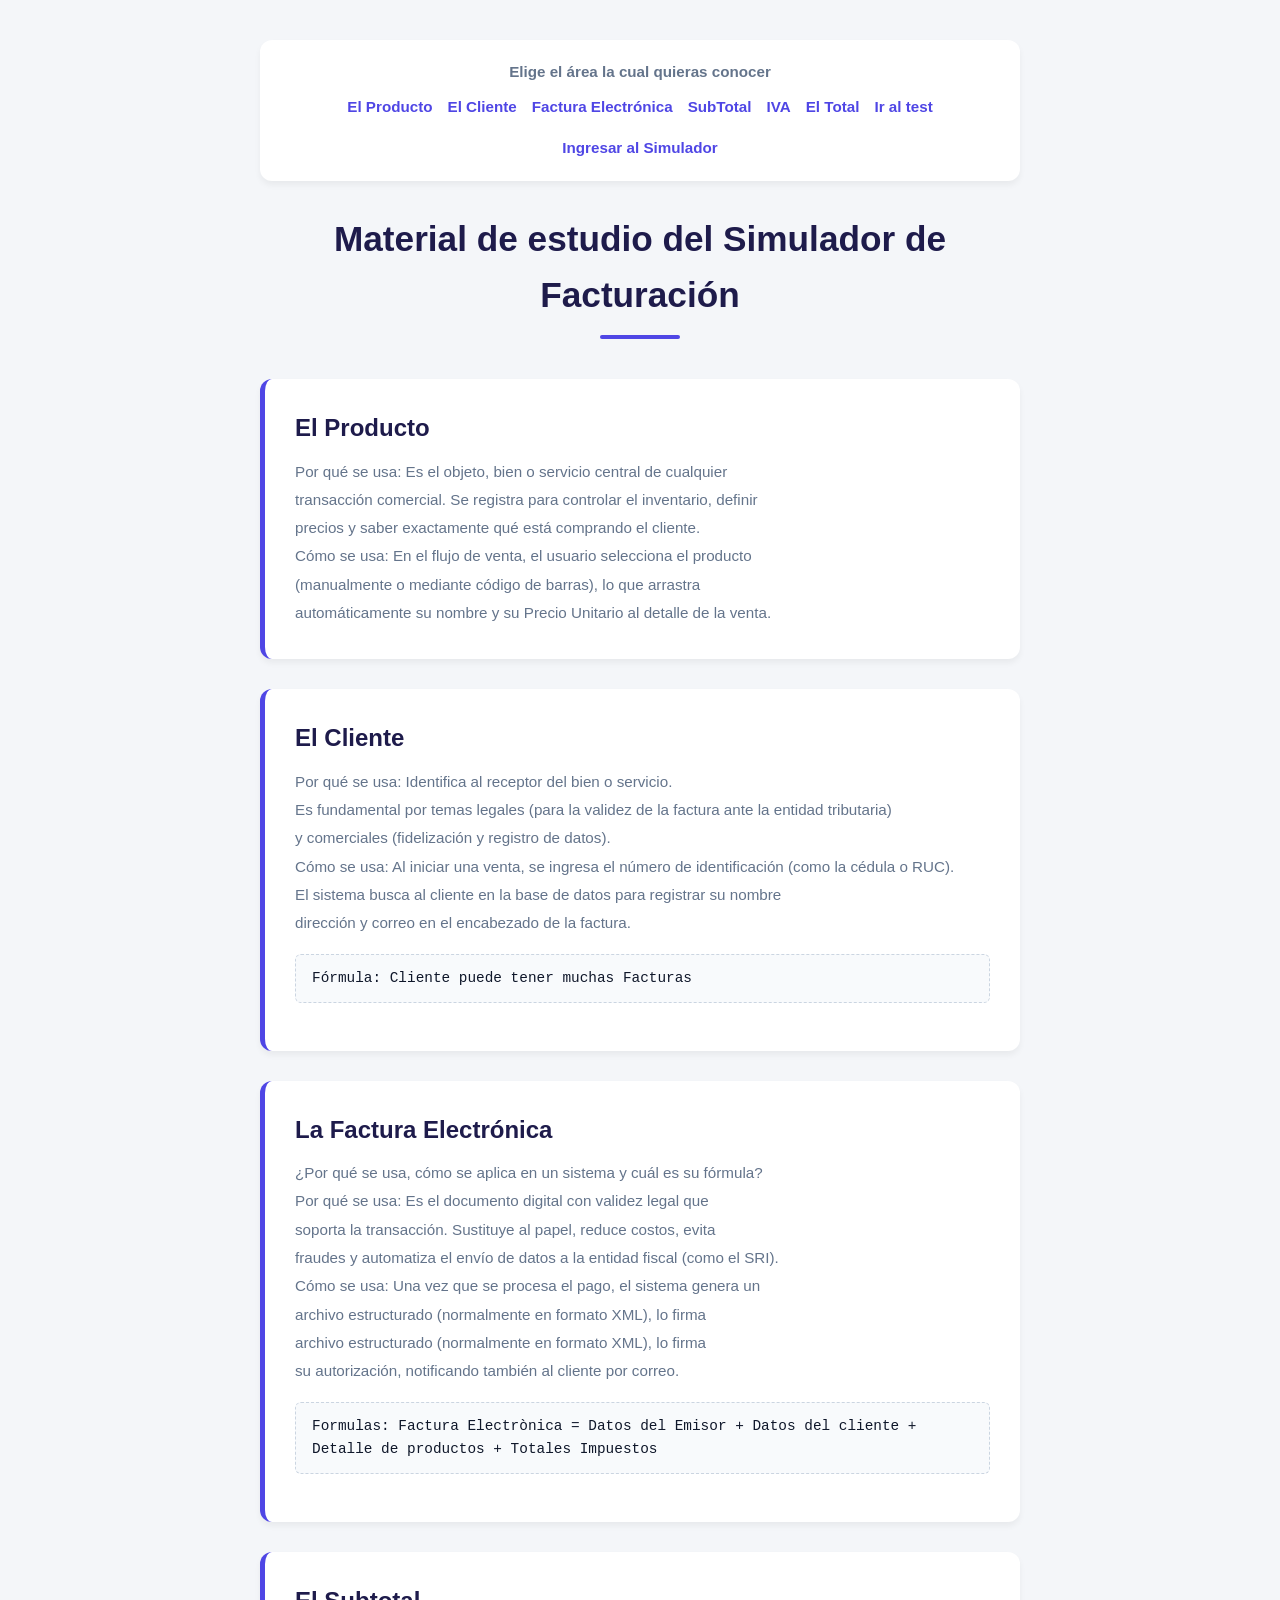
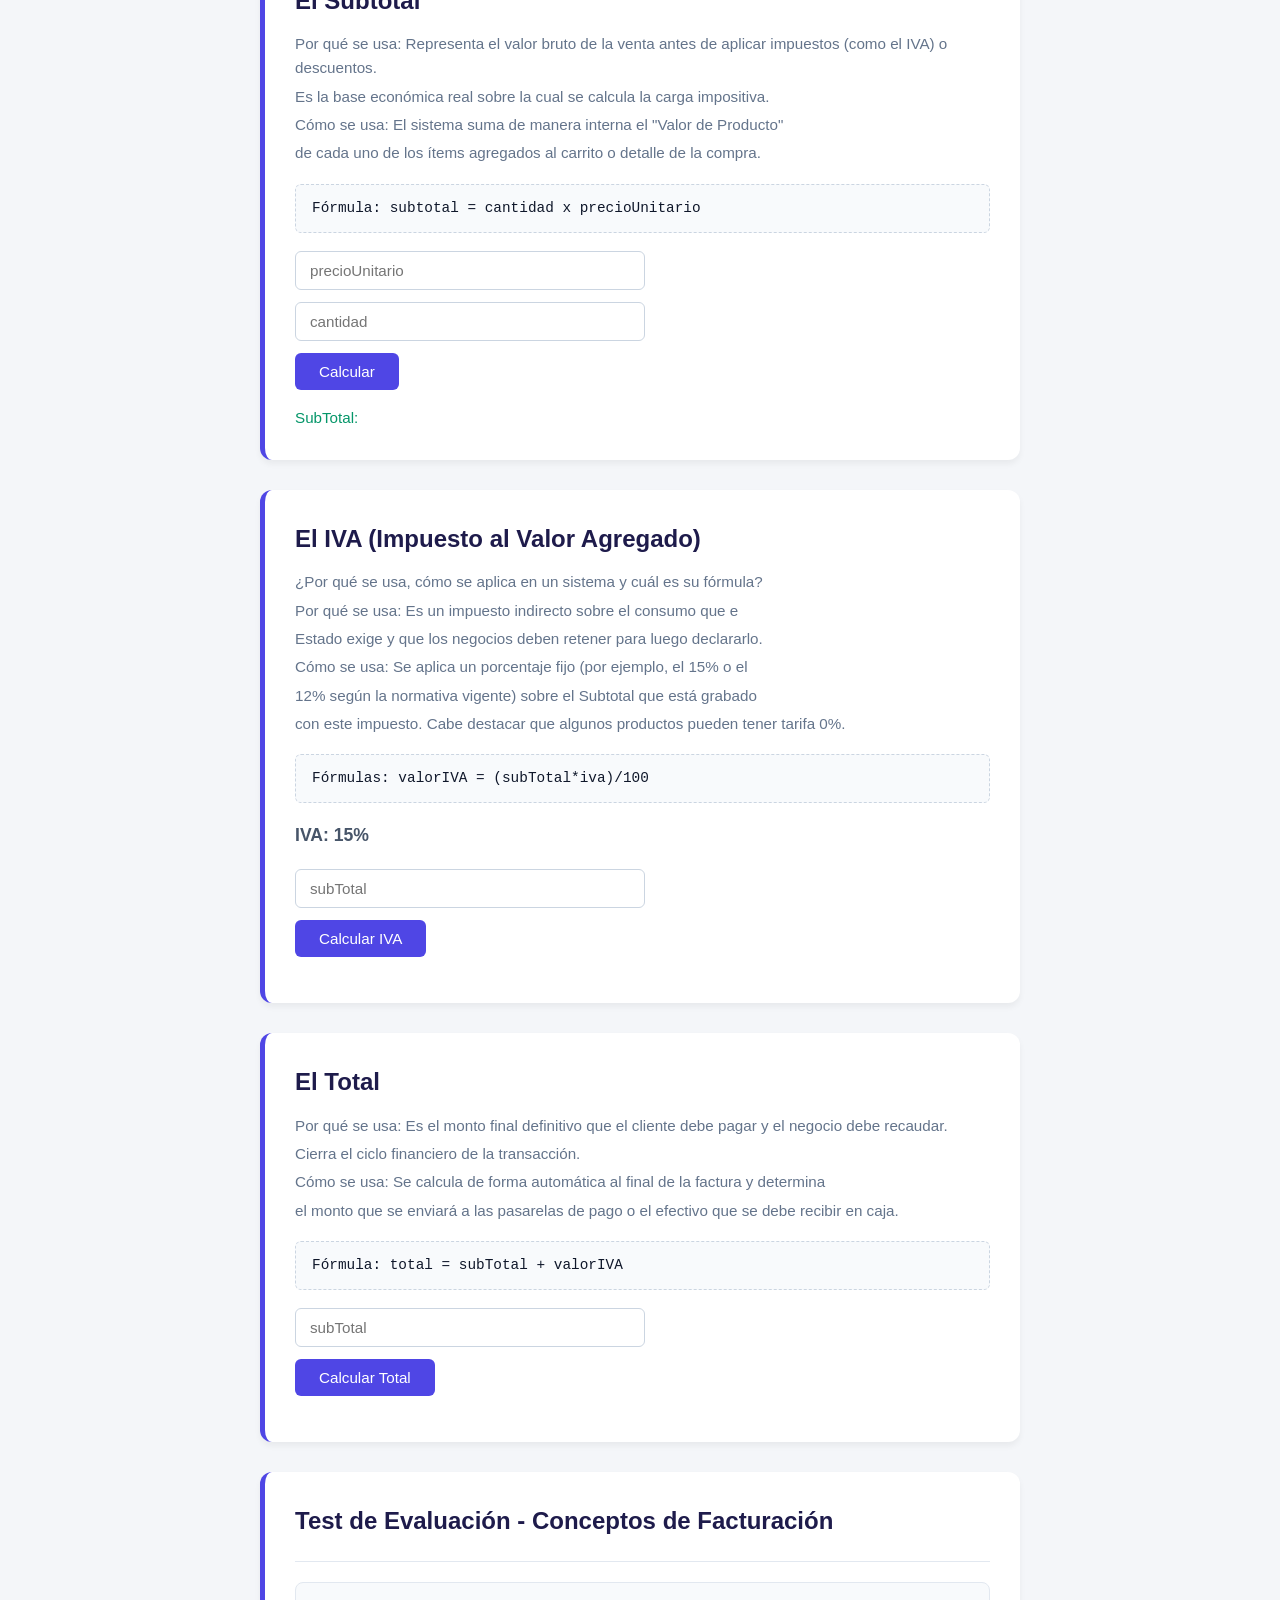
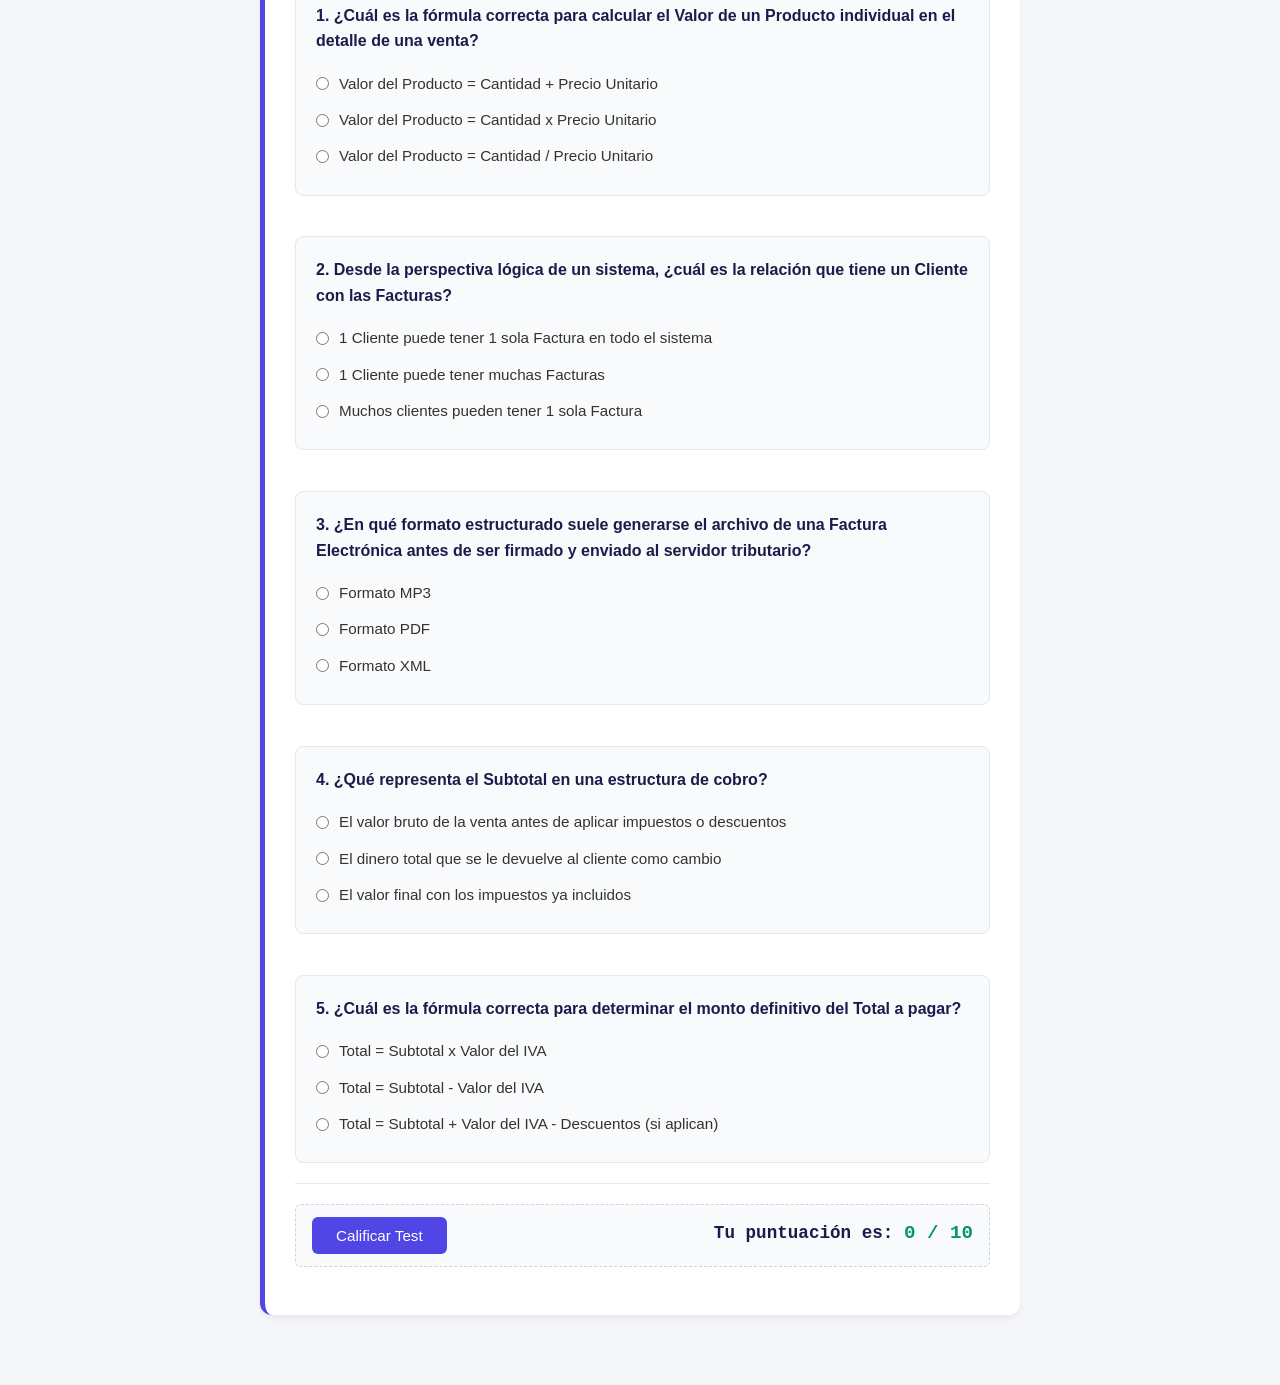
<file: index.html>
<!DOCTYPE html>
<html lang="en">

<head>
    <meta charset="UTF-8">
    <meta name="viewport" content="width=device-width, initial-scale=1.0">
    <title>Material de Estudio</title>
    <link rel="stylesheet" href="CSS/material-estudio.css">
</head>

<body>

    <nav class="menu-navegacion">
        <p><strong>Elige el área la cual quieras conocer </strong></p>
        <ul>
            <li><a href="#elProducto">El Producto</a></li>
            <li><a href="#elCliente">El Cliente</a></li>
            <li><a href="#facturaElectronica">Factura Electrónica</a></li>
            <li><a href="#subTotal">SubTotal</a></li>
            <li><a href="#valorIVA">IVA</a></li>
            <li><a href="#elTotal">El Total</a></li>
            <li><a href="#idtest">Ir al test</a></li>
            <li><a href="autenticacion.html">Ingresar al Simulador</a></li>
        </ul>
    </nav>

    <h1>Material de estudio del Simulador de Facturación</h1>

    <section id="elProducto">
        <h2>El Producto</h2>
        <p>Por qué se usa: Es el objeto, bien o servicio central de cualquier</p>
        <p>transacción comercial. Se registra para controlar el inventario, definir</p>
        <p>precios y saber exactamente qué está comprando el cliente.</p>
        <p>Cómo se usa: En el flujo de venta, el usuario selecciona el producto</p>
        <p>(manualmente o mediante código de barras), lo que arrastra</p>
        <p>automáticamente su nombre y su Precio Unitario al detalle de la venta.</p>

    </section>

    <section id="elCliente">
        <h2>El Cliente</h2>
        <p>Por qué se usa: Identifica al receptor del bien o servicio.</p>
        <p>Es fundamental por temas legales (para la validez de la factura ante la entidad tributaria)</p>
        <p>y comerciales (fidelización y registro de datos).</p>
        <p>Cómo se usa: Al iniciar una venta, se ingresa el número de identificación (como la cédula o RUC).</p>
        <p>El sistema busca al cliente en la base de datos para registrar su nombre</p>
        <p>dirección y correo en el encabezado de la factura.</p>
        <div>
            Fórmula:
            Cliente puede tener muchas Facturas
        </div>
    </section>

    <section id="facturaElectronica">
        <h2>La Factura Electrónica</h2>
        <p>¿Por qué se usa, cómo se aplica en un sistema y cuál es su fórmula?</p>
        <p>Por qué se usa: Es el documento digital con validez legal que</p>
        <p>soporta la transacción. Sustituye al papel, reduce costos, evita</p>
        <p>fraudes y automatiza el envío de datos a la entidad fiscal (como el SRI).</p>
        <p>Cómo se usa: Una vez que se procesa el pago, el sistema genera un</p>
        <p>archivo estructurado (normalmente en formato XML), lo firma</p>
        <p>archivo estructurado (normalmente en formato XML), lo firma</p>
        <p>su autorización, notificando también al cliente por correo.</p>
        <div>
            Formulas:
            Factura Electrònica = Datos del Emisor +
            Datos del cliente + Detalle de productos +
            Totales Impuestos
        </div>
    </section>

    <section id="subTotal">
        <h2>El Subtotal</h2>
        <p>Por qué se usa: Representa el valor bruto de la venta antes de aplicar impuestos (como el IVA) o descuentos.
        </p>
        <p>Es la base económica real sobre la cual se calcula la carga impositiva.</p>
        <p>Cómo se usa: El sistema suma de manera interna el "Valor de Producto"</p>
        <p>de cada uno de los ítems agregados al carrito o detalle de la compra.</p>
        <div>
            Fórmula:
            subtotal = cantidad x precioUnitario
        </div>
        <div>
            <input type="number" placeholder="precioUnitario" id="precioUnitario">
            <br>
            <input type="number" placeholder="cantidad" id="cantidad">
            <br>
            <button onclick="calcularSubtotal()">Calcular</button>
            <br>
            <span id="mensajeSubtotal">SubTotal:</span>
        </div>
    </section>

    <section id="valorIVA">
        <h2>El IVA (Impuesto al Valor Agregado)</h2>
        <p>¿Por qué se usa, cómo se aplica en un sistema y cuál es su fórmula?</p>
        <p>Por qué se usa: Es un impuesto indirecto sobre el consumo que e</p>
        <p>Estado exige y que los negocios deben retener para luego declararlo.</p>
        <p>Cómo se usa: Se aplica un porcentaje fijo (por ejemplo, el 15% o el</p>
        <p>12% según la normativa vigente) sobre el Subtotal que está grabado</p>
        <p>con este impuesto. Cabe destacar que algunos productos pueden tener tarifa 0%.</p>
        <div>
            Fórmulas:
            valorIVA = (subTotal*iva)/100
        </div>
        <div>
            <h3>IVA: 15%</h3>
            <br>
            <input type="number" placeholder="subTotal" id="idSubTotal">
            <br>
            <button onclick="calcularIVA()">Calcular IVA</button>
            <br>
            <span id="mensajeIVA"></span>
        </div>
    </section>

    <section id="elTotal">
        <h2>El Total</h2>
        <p>Por qué se usa: Es el monto final definitivo que el cliente debe pagar y el negocio debe recaudar.</p>
        <p>Cierra el ciclo financiero de la transacción.</p>
        <p>Cómo se usa: Se calcula de forma automática al final de la factura y determina</p>
        <p>el monto que se enviará a las pasarelas de pago o el efectivo que se debe recibir en caja.</p>
        <div>
            Fórmula:
            total = subTotal + valorIVA
        </div>
        <div>
            <input type="number" placeholder="subTotal" id="idSumaTotal">
            <br>
            <button onclick="calcularTotal()">Calcular Total</button>
            <br>
            <span id="mensajeTotal"></span>
        </div>
    </section>

    <section id="idtest">
        <h2>Test de Evaluación - Conceptos de Facturación</h2>
        <hr>

        <article>
            <p><strong>1. ¿Cuál es la fórmula correcta para calcular el Valor de un Producto individual en el detalle de
                    una venta?</strong></p>
            <div>
                <input type="radio" id="pregunta1-respuesta1" name="pregunta1">
                <label for="pregunta1-respuesta1">Valor del Producto = Cantidad + Precio Unitario</label>
            </div>
            <div>
                <input type="radio" id="pregunta1-respuesta2" name="pregunta1">
                <label for="pregunta1-respuesta2">Valor del Producto = Cantidad x Precio Unitario</label>
            </div>
            <div>
                <input type="radio" id="pregunta1-respuesta3" name="pregunta1">
                <label for="pregunta1-respuesta3">Valor del Producto = Cantidad / Precio Unitario</label>
            </div>
        </article>

        <br>

        <article>
            <p><strong>2. Desde la perspectiva lógica de un sistema, ¿cuál es la relación que tiene un Cliente con las
                    Facturas?</strong></p>
            <div>
                <input type="radio" id="pregunta2-respuesta1" name="pregunta2">
                <label for="pregunta2-respuesta1">1 Cliente puede tener 1 sola Factura en todo el sistema</label>
            </div>
            <div>
                <input type="radio" id="pregunta2-respuesta2" name="pregunta2">
                <label for="pregunta2-respuesta2">1 Cliente puede tener muchas Facturas</label>
            </div>
            <div>
                <input type="radio" id="pregunta2-respuesta3" name="pregunta2">
                <label for="pregunta2-respuesta3">Muchos clientes pueden tener 1 sola Factura</label>
            </div>
        </article>

        <br>

        <article>
            <p><strong>3. ¿En qué formato estructurado suele generarse el archivo de una Factura Electrónica antes de
                    ser firmado y enviado al servidor tributario?</strong></p>
            <div>
                <input type="radio" id="pregunta3-respuesta1" name="pregunta3">
                <label for="pregunta3-respuesta1">Formato MP3</label>
            </div>
            <div>
                <input type="radio" id="pregunta3-respuesta2" name="pregunta3">
                <label for="pregunta3-respuesta2">Formato PDF</label>
            </div>
            <div>
                <input type="radio" id="pregunta3-respuesta3" name="pregunta3">
                <label for="pregunta3-respuesta3">Formato XML</label>
            </div>
        </article>

        <br>

        <article>
            <p><strong>4. ¿Qué representa el Subtotal en una estructura de cobro?</strong></p>
            <div>
                <input type="radio" id="pregunta4-respuesta1" name="pregunta4">
                <label for="pregunta4-respuesta1">El valor bruto de la
                    venta antes de aplicar impuestos o descuentos</label>
            </div>
            <div>
                <input type="radio" id="pregunta4-respuesta2" name="pregunta4">
                <label for="pregunta4-respuesta2">El dinero total que
                    se le devuelve al cliente como cambio</label>
            </div>
            <div>
                <input type="radio" id="pregunta4-respuesta3" name="pregunta4">
                <label for="pregunta4-respuesta3">El valor final con
                    los impuestos ya incluidos
                </label>
            </div>
        </article>

        <br>
        
        <article>
            <p><strong>5. ¿Cuál es la fórmula correcta para determinar el monto definitivo del Total a pagar?</strong>
            </p>
            <div>
                <input type="radio" id="pregunta5-respuesta1" name="pregunta5">
                <label for="pregunta5-respuesta1">Total = Subtotal x
                    Valor del IVA
                </label>
            </div>
            <div>
                <input type="radio" id="pregunta5-respuesta2" name="pregunta5">
                <label for="pregunta5-respuesta2">Total = Subtotal -
                    Valor del IVA
                </label>
            </div>
            <div>
                <input type="radio" id="pregunta5-respuesta3" name="pregunta5">
                <label for="pregunta5-respuesta3">Total = Subtotal +
                    Valor del IVA - Descuentos (si aplican)
                </label>
            </div>
        </article>

        <hr>

        <div>
            <button type="button" onclick="calificarTest()">Calificar Test</button>
            <p>Tu puntuación es: <span id="calificacion">0 / 10</span></p>
        </div>
    </section>

    <script src="JS/material-estudio.js"></script>
    <script src="JS/utilitarios.js"></script>
</body>

</html>
</file>
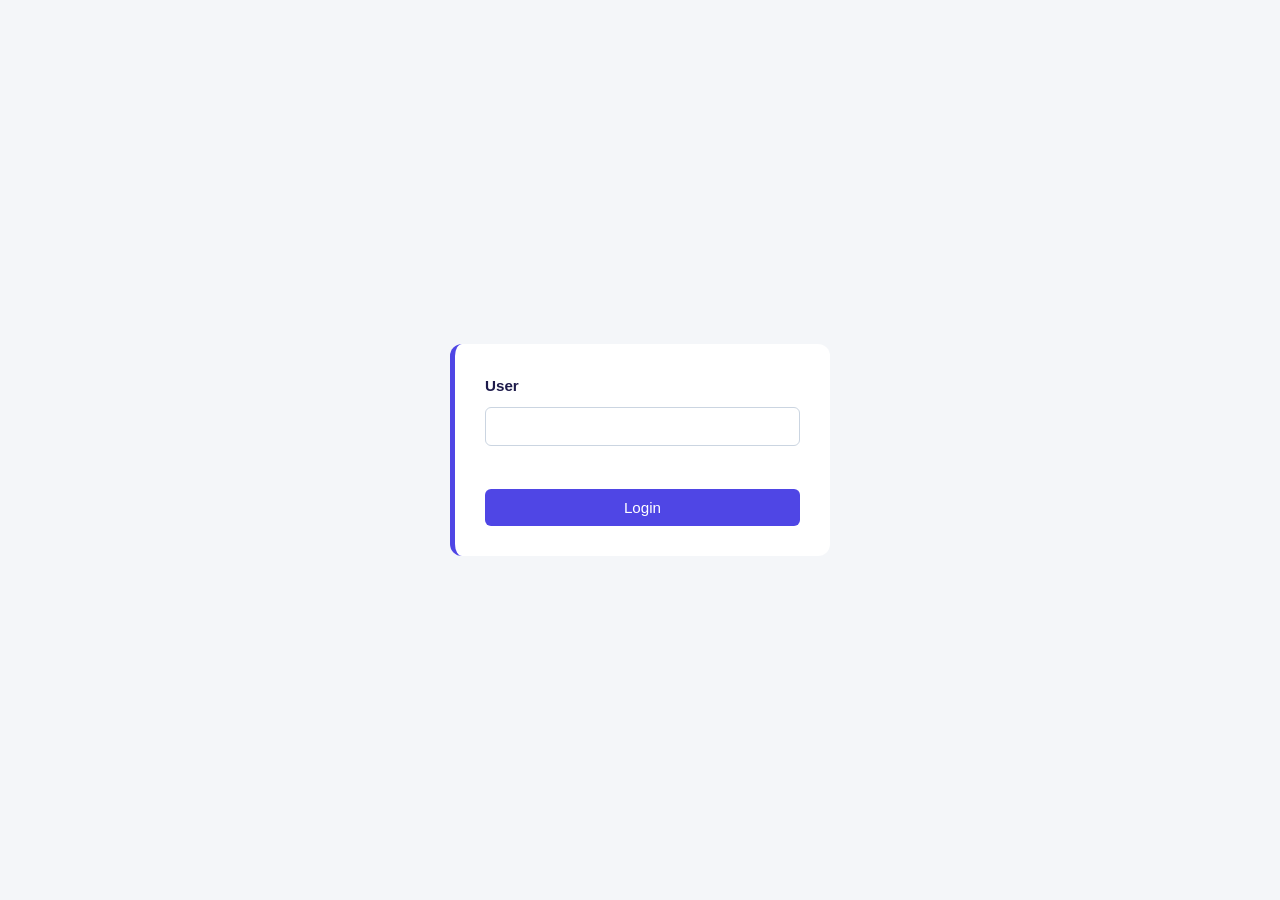
<file: autenticacion.html>
<!DOCTYPE html>
<html lang="en">

<head>
    <meta charset="UTF-8">
    <meta name="viewport" content="width=device-width, initial-scale=1.0">
    <title>Document</title>
    <link rel="stylesheet" href="CSS/autenticacion.css">
</head>

<body>
    <section>
        <label>User</label>
        <input type="number" name="Empleado" id="idEmpleado">
        <br>
        <span id="mensajeError"></span>
        <br>
        <button onclick="validarEmpleado()">Login</button>
    </section>

    <script src="JS/autenticacion.js">
    </script>
    <script src="JS/utilitarios.js">
    </script>
</body>

</html>
</file>
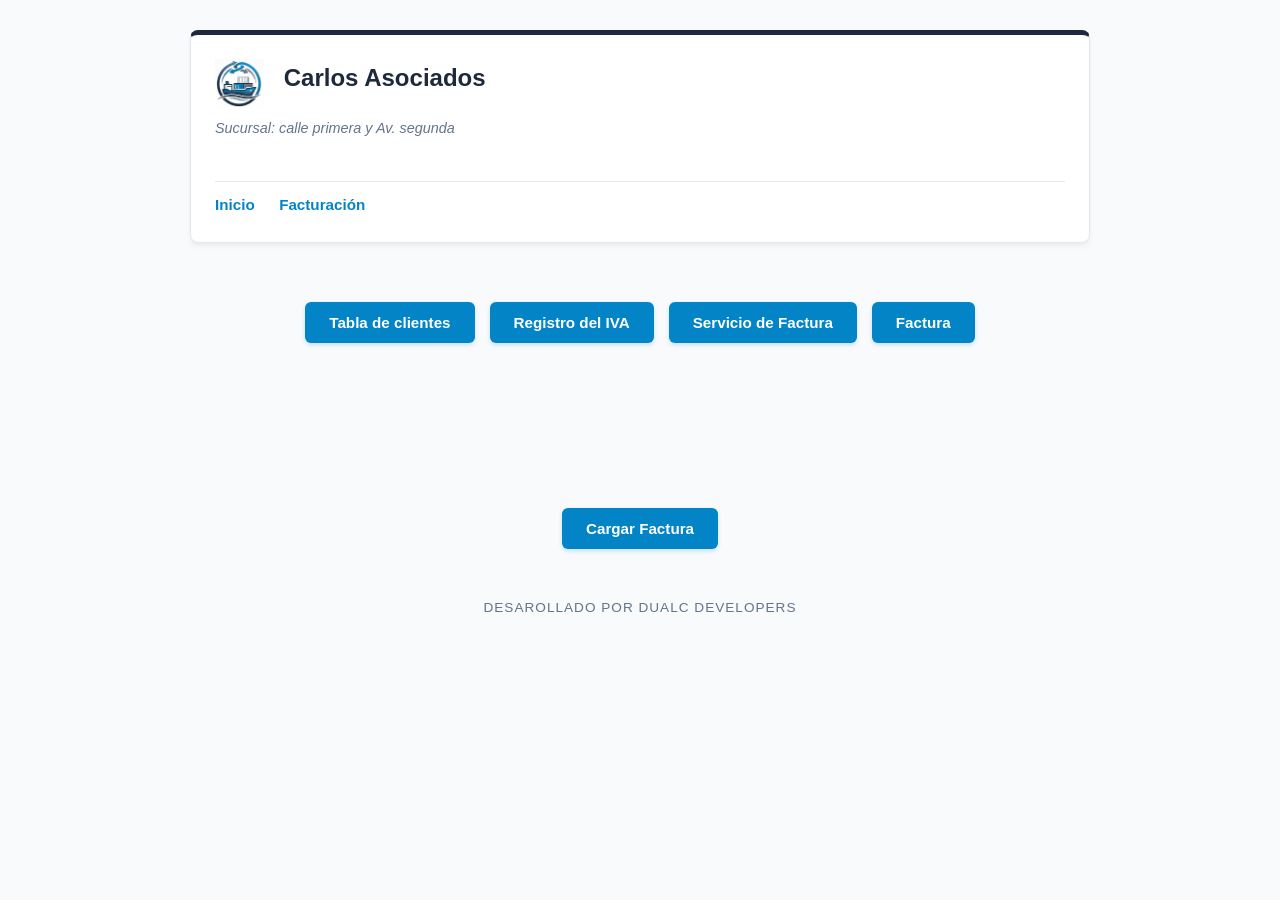
<file: facturacion.html>
<!DOCTYPE html>
<html lang="en">

<head>
    <meta charset="UTF-8">
    <meta name="viewport" content="width=device-width, initial-scale=1.0">
    <title>Simulador de Facturación</title>
    <link rel="stylesheet" href="CSS/facturacion.css">
</head>

<body onload="iniciar()">
    <header id="infoEmpresa">
        <img src="IMG/logo.png" alt="logoEmpresa">
        <h2>Carlos Asociados</h2>
        <span>Sucursal: calle primera y Av. segunda</span>
        <br>
        <nav>
            <a href="index.html">Inicio</a>
            <a href="facturacion.html">Facturación</a>
        </nav>
    </header>

    <br>

    <div>
        <button onclick="mostrarSeccion('idSeccionClientes')">Tabla de clientes</button>
        <button onclick="mostrarSeccion('registroIva')">Registro del IVA</button>
        <button onclick="mostrarSeccion('registroFactura')">Servicio de Factura</button>
        <button onclick="mostrarSeccion('factura')">Factura</button>
    </div>

    <section id="idSeccionClientes">
        <h2>Tabla de Clientes</h2>
        <table>
            <thead>
                <tr>
                    <th>Cedula</th>
                    <th>Nombre</th>
                    <th>Telefono</th>
                </tr>
            </thead>
            <tbody id="tablaClientes">

            </tbody>
        </table>
    </section>

    <br>

    <section class="iva" id="registroIva">
        <label>Ingresa el IVA</label>
        <input type="number" name="Iva" id="idIva" placeholder="% IVA">
        <span id="mensajeIva"></span>
        <br>
        <button onclick="agregarIva()">Guardar IVA</button>
    </section>

    <br>

    <section id="registroFactura">
        <h2>Datos del Cliente</h2>

        <br>

        <label>Cedula:</label>
        <input type="text" name="Cedula" id="cedula">
        <span id="mensajeCedula"></span>

        <label>Cliente:</label>
        <input type="text" name="Cliente" id="nombre">
        <span id="mensajeNombre"></span>

        <label>Telefono:</label>
        <input type="text" name="Telefono" id="telefono">
        <span id="mensajeTelefono"></span>

        <br>
        <button onclick="guardarDatosCliente()">Cargar Cliente</button>
        <span id="estadoCliente"></span>

        <br>

        <h2>Servicios</h2>
        <div id="idServicios">
            
        </div>
        <br>
        <label>Nombre de servicio:</label>
        <input type="text" id="servicio">
        <span id="mensajeServicio"></span>
        <label>Costo de servicio:</label>
        <input type="text" id="costo">
        <span id="mensajeCosto"></span>
        <label>Cantidad:</label>
        <input type="number" id="cantidad">
        <span id="mensajeCantidad"></span>
        <br>
        <button id="btnIngresoServicio" onclick="agregarServicio()">Ingresar Servicio</button>
        <button id="btnGuardarServicio" onclick="guardarServicio()" style="display:none;">Guardar Servicio</button>
        <br>
        <!--Productos--->
        <table>
            <thead>
                <tr>
                    <th>Cantidad</th>
                    <th>Descripcion</th>
                    <th>PrecioUnitario</th>
                    <th>PrecioTotal</th>
                </tr>
            </thead>
            <tbody id="tablaServicios">

                <!--Aqui va la tabla de los productos--->

            </tbody>

        </table>
    </section>

    <br>

    <section id="factura">
        <div id="contenidoFacturaFinal">

        </div>
    </section>

    <br>

    <div class="botonFactura">
        <span id="mensajeFactura"></span>
        <button onclick="mostrarFacturaFinal()">Cargar Factura</button>
    </div>

    <footer id="piePagina">
        <h2>Desarollado por DualC Developers</h2>
    </footer>

    <script src="JS/facturacion.js"></script>
    <script src="JS/utilitarios.js"></script>
</body>

</html>
</file>
<file: CSS/material-estudio.css>
/* ==========================================================================
   ESTILOS GLOBALES: Configuración inicial para toda la página
   ========================================================================== */
html {
    scroll-behavior: smooth;
    /* Hace que la pantalla se deslice suavemente al navegar por los ID */
}

/* ==========================================================================
   ESTILOS DEL MENÚ DE NAVEGACIÓN
   ========================================================================== */
.menu-navegacion {
    background-color: #ffffff;
    border-radius: 12px;
    padding: 20px;
    margin-bottom: 30px;
    box-shadow: 0 4px 6px rgba(0, 0, 0, 0.05);
    text-align: center;
}

.menu-navegacion ul {
    list-style: none;
    /* Quita los puntitos negros de la lista */
    display: flex;
    flex-wrap: wrap;
    /* Si no caben en la pantalla, se bajan ordenadamente */
    justify-content: center;
    gap: 15px;
    /* Espacio entre cada opción */
    margin-top: 10px;
}

.menu-navegacion a {
    text-decoration: none;
    /* Quita la línea subrayada del texto */
    color: #4f46e5;
    /* El mismo color morado/azul de tus botones */
    font-weight: 600;
    font-size: 0.95rem;
    transition: color 0.2s ease;
}

/* Cuando el usuario pasa el mouse sobre el enlace, cambia de color */
.menu-navegacion a:hover {
    color: #3730a3;
    text-decoration: underline;
    /* Aparece el subrayado solo al pasar el mouse */
}

* {
    box-sizing: border-box;
    /* Hace que los tamaños de las cajas sean más fáciles de calcular */
    margin: 0;
    padding: 0;
}

body {
    font-family: -apple-system, BlinkMacSystemFont, "Segoe UI", Roboto, Arial, sans-serif;
    line-height: 1.6;
    background-color: #f4f6f9;
    /* Color de fondo gris claro para descansar la vista */
    color: #333333;
    /* Color del texto principal */
    padding: 40px 20px;
    max-width: 800px;
    /* Ancho máximo para que no se estire demasiado en pantallas grandes */
    margin: 0 auto;
    /* Centra todo el contenido en la pantalla */
}

/* ==========================================================================
   TÍTULO PRINCIPAL: Diseño del encabezado grande
   ========================================================================== */
h1 {
    color: #1e1b4b;
    /* Color azul marino muy oscuro */
    font-size: 2.2rem;
    font-weight: 800;
    text-align: center;
    margin-bottom: 40px;
    padding-bottom: 16px;
    position: relative;
}

/* Línea decorativa morada debajo del título principal */
h1::after {
    content: "";
    position: absolute;
    bottom: 0;
    left: 50%;
    transform: translateX(-50%);
    width: 80px;
    height: 4px;
    background-color: #4f46e5;
    /* Color morado/azul llamativo */
    border-radius: 2px;
}

/* ==========================================================================
   TARJETAS (SECCIONES): Cuadros blancos que agrupan la información
   ========================================================================== */
section {
    background-color: #ffffff;
    /* Fondo blanco para resaltar */
    border-radius: 12px;
    padding: 30px;
    margin-bottom: 30px;
    box-shadow: 0 4px 6px rgba(0, 0, 0, 0.05);
    /* Sombra suave para dar efecto de elevación */
    border-left: 5px solid #4f46e5;
    /* Línea gruesa decorativa a la izquierda */
    transition: transform 0.2s ease;
    /* Animación suave para cuando pasas el mouse */
}

/* Efecto para que la tarjeta suba un poquito al pasar el mouse por encima */
section:hover {
    transform: translateY(-2px);
}

h2 {
    color: #1e1b4b;
    font-size: 1.5rem;
    margin-bottom: 12px;
    font-weight: 700;
}

p {
    color: #64748b;
    /* Gris intermedio para los textos informativos */
    font-size: 0.95rem;
    margin-bottom: 4px;
}

/* ==========================================================================
   BLOQUE DE FÓRMULAS: Estilo para los cuadros de fórmulas matemáticas
   ========================================================================== */
section>div:nth-of-type(1) {
    background-color: #f8fafc;
    border: 1px dashed #cbd5e1;
    /* Borde con líneas discontinuas */
    border-radius: 6px;
    padding: 12px 16px;
    margin: 18px 0;
    font-family: monospace;
    /* Letra tipo código de computadora */
    font-size: 0.9rem;
    color: #0f172a;
}

/* ==========================================================================
   FORMULARIOS: Control de los espacios y diseño de cajas de texto y botones
   ========================================================================== */
/* Organiza los elementos interactivos uno debajo del otro de forma ordenada */
section>div:nth-of-type(2) {
    display: flex;
    flex-direction: column;
    gap: 12px;
    /* Añade una separación uniforme entre los elementos */
    margin-top: 15px;
}

/* Ocultamos las etiquetas <br> del HTML para que no estropeen la organización limpia */
section>div:nth-of-type(2) br {
    display: none;
}

/* Estilo para las cajas donde el usuario escribe datos */
input[type="number"],
input[type="text"] {
    width: 100%;
    max-width: 350px;
    padding: 10px 14px;
    border: 1px solid #cbd5e1;
    border-radius: 6px;
    font-size: 0.95rem;
    background-color: #ffffff;
    color: #1e293b;
    transition: border-color 0.2s ease, box-shadow 0.2s ease;
}

/* Efecto cuando el usuario hace clic dentro de una caja de texto para escribir */
input:focus {
    outline: none;
    border-color: #6366f1;
    /* Cambia a un color azul iluminado */
    box-shadow: 0 0 0 3px rgba(99, 102, 241, 0.15);
    /* Añade un pequeño resplandor */
}

/* ==========================================================================
   BOTONES: Diseño de los botones de acción de la interfaz
   ========================================================================== */
button {
    width: max-content;
    /* El botón solo mide lo que mide su texto por dentro */
    padding: 10px 24px;
    background-color: #4f46e5;
    /* Fondo morado/azul */
    color: #ffffff;
    /* Texto blanco */
    border: none;
    border-radius: 6px;
    font-size: 0.95rem;
    font-weight: 500;
    cursor: pointer;
    /* Cambia el cursor a una mano haciendo clic */
    transition: background-color 0.2s ease;
}

/* El botón se vuelve un poco más oscuro cuando pasamos el mouse por encima */
button:hover {
    background-color: #4338ca;
}

/* El botón se vuelve aún más oscuro justo en el momento en que lo presionamos */
button:active {
    background-color: #3730a3;
}

/* ==========================================================================
   SUBTÍTULOS INTERNOS: Estilos para textos aclaratorios de datos simulados
   ========================================================================== */
h3 {
    color: #475569;
    /* Color gris azulado oscuro */
    font-size: 1.1rem;
    font-weight: 600;
    margin-bottom: 8px;
}

/* ==========================================================================
   MENSAJES DE RESPUESTA: Estilo para las alertas de texto dinámicas (Spans)
   ========================================================================== */
span[id^="mensaje"] {
    font-size: 0.95rem;
    font-weight: 500;
    color: #059669;
    /* Color verde amigable que indica éxito o respuesta del sistema */
    margin-top: 4px;
    display: inline-block;
    /* Permite aplicar márgenes de manera correcta */
}

/* ==========================================================================
   ESTILOS EXCLUSIVOS PARA EL TEST DE EVALUACIÓN (#idtest)
   ========================================================================== */

/* Contenedor de cada pregunta para separarlas limpiamente */
#idtest article {
    background-color: #f8fafc;
    /* Gris muy claro para diferenciar la pregunta del fondo */
    border: 1px solid #e2e8f0;
    border-radius: 8px;
    padding: 20px;
    margin-bottom: 15px;
}

/* Título o enunciado de la pregunta */
#idtest article p strong {
    color: #1e1b4b;
    /* Azul marino oscuro de tus títulos */
    font-size: 1rem;
    display: block;
    margin-bottom: 12px;
}

/* Forzamos a que los divs dentro de las preguntas mantengan el checkbox y el texto juntos a la izquierda */
#idtest article div {
    display: flex !important;
    flex-direction: row !important;
    /* Mantiene el flujo horizontal (fila) */
    justify-content: flex-start !important;
    /* Alinea todo a la izquierda pegado a la caja */
    align-items: center !important;
    /* Centra verticalmente el cuadro con el texto */
    gap: 10px !important;
    /* Espacio exacto de separación */
    margin: 0 !important;
    padding: 6px 0 !important;
}

/* Estilo visual para las respuestas de texto */
#idtest article label {
    color: #333333;
    /* Tu color principal de texto */
    font-size: 0.95rem;
    cursor: pointer;
    /* Mano al pasar por encima del texto */
    user-select: none;
    /* Evita que el texto se sombree azul por error al hacer clics rápidos */
}

/* Cambia el color del texto cuando el usuario pasa el mouse sobre la opción */
#idtest article div:hover label {
    color: #4f46e5;
    /* Cambia al morado/azul de tus botones */
}

/* Estilo para los inputs tipo checkbox dentro del test */
#idtest input[type="checkbox"] {
    width: 18px !important;
    height: 18px !important;
    max-width: none !important;
    /* Elimina restricciones de ancho del CSS global */
    margin: 0 !important;
    cursor: pointer;
    accent-color: #4f46e5;
    /* Hace que el visto/palomita use tu color morado automáticamente */
}

/* Línea divisoria interna */
#idtest hr {
    border: 0;
    height: 1px;
    background-color: #e2e8f0;
    margin: 20px 0;
}

/* Contenedor final donde se muestra el puntaje */
#idtest div:last-of-type {
    display: flex;
    align-items: center;
    justify-content: space-between;
    /* Deja el botón a la izquierda y la nota a la derecha */
    flex-wrap: wrap;
    gap: 15px;
    margin-top: 20px;
}

/* Texto de "Tu puntuación es:" */
#idtest div:last-of-type p {
    font-size: 1.1rem;
    font-weight: 700;
    color: #1e1b4b;
}

/* Número de la calificación final (el span) */
#calificacion {
    color: #059669;
    /* Verde de éxito que usas en tus mensajes */
    font-size: 1.2rem;
}
</file>
<file: CSS/autenticacion.css>
* {
    box-sizing: border-box;
    margin: 0;
    padding: 0;
}

html,
body {
    height: 100%;
}

body {
    font-family: -apple-system, BlinkMacSystemFont, "Segoe UI", Roboto, Arial, sans-serif;
    line-height: 1.6;
    background-color: #f4f6f9;
    color: #333333;
    display: flex;
    justify-content: center;
    align-items: center;
    padding: 20px;
}

section {
    background-color: #ffffff;
    border-radius: 12px;
    padding: 30px;
    width: 100%;
    max-width: 380px;
    box-shadow: 0 4px6px rgba(0, 0, 0, 0.05);
    border-left: 5px solid#4f46e5;
    transition: transform 0.2s ease;
    display: flex;
    flex-direction: column;
}

section:hover {
    transform: translateY(-2px);
}

section br {
    display: none;
}

label {
    color: #1e1b4b;
    font-size: 0.95rem;
    font-weight: 600;
    margin-bottom: 8px;
}

input[type="number"] {
    width: 100%;
    padding: 10px 14px;
    border: 1px solid#cbd5e1;
    border-radius: 6px;
    font-size: 0.95rem;
    background-color: #ffffff;
    color: #1e293b;
    transition: border-color 0.2sease, box-shadow 0.2sease;
}

input[type="number"]:focus {
    outline: none;
    border-color: #6366f1;
    box-shadow: 0 00 3pxrgba(99, 102, 241, 0.15);
}

#mensajeError {
    font-size: 0.95rem;
    font-weight: 500;
    color: #dc2626;
    margin-top: 8px;
    min-height: 20px;
    display: block;
}

button {
    width: 100%;
    padding: 10px 24px;
    background-color: #4f46e5;
    color: #ffffff;
    border: none;
    border-radius: 6px;
    font-size: 0.95rem;
    font-weight: 500;
    cursor: pointer;
    margin-top: 15px;
    transition: background-color 0.2sease;
}

button:hover {
    background-color: #4338ca;
}

button:active {
    background-color: #3730a3;
}
</file>
<file: CSS/facturacion.css>
/* 1. Variables Globales (Buenas prácticas para un aprendizaje ordenado) */
:root {
    --primary-color: #1e293b;
    /* Azul pizarra oscuro (Seriedad y elegancia) */
    --accent-color: #0284c7;
    /* Azul corporativo activo */
    --bg-main: #f8fafc;
    /* Fondo gris ultra-claro y limpio */
    --bg-card: #ffffff;
    /* Fondo de contenedores (Blanco puro) */
    --text-main: #334155;
    /* Texto principal suave pero legible */
    --text-muted: #64748b;
    /* Texto secundario o etiquetas */
    --border-color: #e2e8f0;
    /* Bordes sutiles y limpios */
    --radius: 8px;
    /* Bordes redondeados modernos */
    --shadow: 0 4px 6px -1px rgba(0, 0, 0, 0.05), 0 2px 4px -1px rgba(0, 0, 0, 0.03);
    --transition: all 0.25s ease;
}

/* 2. Reseteo Base (Fácil de entender para estudiantes: consistencia de cajas) */
*,
*::before,
*::after {
    box-sizing: border-box;
    margin: 0;
    padding: 0;
}

body {
    font-family: 'Segoe UI', Tahoma, Geneva, Verdana, sans-serif;
    background-color: var(--bg-main);
    color: var(--text-main);
    line-height: 1.6;
    padding: 30px 15px;
}


/* 3. Estructura y Contenedores (Layout Lineal Limpio - Mismo estilo de cajón rectangular) */
#infoEmpresa,
#idSeccionClientes,
#registroIva,
#registroFactura,
#factura,
#piePagina {
    max-width: 900px;
    margin: 0 auto 24px auto;
    /* Centrado horizontal con separación inferior */
    background: var(--bg-card);
    padding: 24px;
    border-radius: var(--radius);
    border: 1px solid var(--border-color);
    box-shadow: var(--shadow);
}

/* Contenedor de botones principales alineados en fila y centrados */
body>div:first-of-type {
    max-width: 900px;
    margin: 0 auto 24px auto;
    display: flex;
    justify-content: center;
    gap: 15px;
}

/* 4. Encabezado de la Empresa (Header Corporativo) */
#infoEmpresa {
    border-top: 5px solid var(--primary-color);
    /* Acento de marca empresarial */
}

/* Contenedor superior del Header */
#infoEmpresa img {
    max-height: 50px;
    display: inline-block;
    vertical-align: middle;
    margin-right: 15px;
}

#infoEmpresa h2 {
    display: inline-block;
    vertical-align: middle;
    color: var(--primary-color);
    font-size: 1.5rem;
    font-weight: 700;
}

#infoEmpresa span {
    display: block;
    margin-top: 8px;
    font-size: 0.9rem;
    color: var(--text-muted);
    font-style: italic;
}

/* Estilos para la Navegación del Header */
#infoEmpresa nav {
    margin-top: 15px;
    padding-top: 10px;
    border-top: 1px solid var(--border-color);
}

#infoEmpresa nav a {
    color: var(--accent-color);
    text-decoration: none;
    font-weight: 600;
    font-size: 0.95rem;
    margin-right: 20px;
    transition: var(--transition);
}

#infoEmpresa nav a:hover {
    color: var(--primary-color);
}

/* 5. Formularios Limpios y Subtítulos */
h2 {
    color: var(--primary-color);
    font-size: 1.3rem;
    margin-bottom: 12px;
}

label {
    display: block;
    font-size: 0.85rem;
    font-weight: 600;
    text-transform: uppercase;
    letter-spacing: 0.5px;
    color: var(--text-muted);
    margin-bottom: 6px;
    margin-top: 12px;
}

label:first-of-type {
    margin-top: 0;
}

/* Entradas de texto y números modernas e intuitivas */
input[type="text"],
input[type="number"],
input[type="datetime-local"] {
    width: 100%;
    padding: 10px 14px;
    font-size: 0.95rem;
    color: var(--text-main);
    background-color: #ffffff;
    border: 1px solid var(--border-color);
    border-radius: 6px;
    margin-bottom: 4px;
    transition: var(--transition);
}

input[type="text"]:focus,
input[type="number"]:focus,
input[type="datetime-local"]:focus {
    outline: none;
    border-color: var(--accent-color);
    box-shadow: 0 0 0 3px rgba(2, 132, 199, 0.15);
}

/* Mensajes de validación JS */
span[id^="mensaje"],
#estadoCliente {
    display: block;
    font-size: 0.85rem;
    color: var(--text-muted);
    margin-bottom: 8px;
}

/* Caja de bloques de Servicios en fila */
#registroFactura>div:first-of-type {
    display: flex;
    flex-direction: row;
    justify-content: space-between;
    gap: 15px;
    margin-bottom: 15px;
}

/* Tarjetas individuales de servicios */
#registroFactura>div:first-of-type>div {
    flex: 1;
    background-color: var(--bg-main);
    border: 1px solid var(--border-color);
    border-radius: var(--radius);
    padding: 15px;
    text-align: center;
    font-weight: 600;
    color: var(--text-main);
    box-shadow: inset 0 1px 2px rgba(0, 0, 0, 0.02);
}

/* 6. Botones Profesionales (Estilo Call-To-Action Corporativo) */
button {
    display: inline-block;
    background-color: var(--accent-color);
    color: #ffffff;
    font-size: 0.95rem;
    font-weight: 600;
    padding: 12px 24px;
    border: none;
    border-radius: 6px;
    cursor: pointer;
    margin-top: 10px;
    margin-bottom: 8px;
    transition: var(--transition);
    text-align: center;
    box-shadow: 0 2px 4px rgba(2, 132, 199, 0.2);
}

button:hover {
    background-color: #026ca3;
    transform: translateY(-1px);
    box-shadow: 0 4px 8px rgba(2, 132, 199, 0.3);
}

button:active {
    transform: translateY(0);
}

div.botonFactura {
    text-align: center;
    margin-top: 20px;
}

/*Secciones ocultas*/
section {
    display: none;
}

/*Secciones activas*/
section.activa {
    display: block;
}

/* 7. Tabla de Productos Corporativa (Diseño Limpio y Legible) */
table {
    width: 100%;
    border-collapse: collapse;
    margin-top: 24px;
    margin-bottom: 15px;
    font-size: 0.95rem;
    text-align: left;
}

th {
    background-color: var(--primary-color);
    color: #ffffff;
    font-weight: 600;
    padding: 12px 16px;
    text-transform: uppercase;
    font-size: 0.8rem;
    letter-spacing: 0.5px;
}

th:first-child {
    border-top-left-radius: 6px;
}

th:last-child {
    border-top-right-radius: 6px;
}

td {
    padding: 12px 16px;
    border-bottom: 1px solid var(--border-color);
    color: var(--text-main);
}

tbody tr:nth-child(even) {
    background-color: #f8fafc;
}

tbody tr:hover {
    background-color: #f1f5f9;
}

/* Placeholder para tablas vacías */
#tablaServicios:empty::after,
#tablaClientes:empty::after {
    content: "No hay registros disponibles.";
    display: block;
    padding: 20px;
    text-align: center;
    color: var(--text-muted);
    font-style: italic;
}

/* 8. Pie de Página (Identidad del Equipo de Desarrollo) */
#piePagina {
    text-align: center;
    background: transparent;
    border: none;
    box-shadow: none;
    margin-top: 40px;
    padding: 0;
}

#piePagina h2 {
    font-size: 0.85rem;
    color: var(--text-muted);
    font-weight: 500;
    letter-spacing: 1px;
    text-transform: uppercase;
}
</file>
